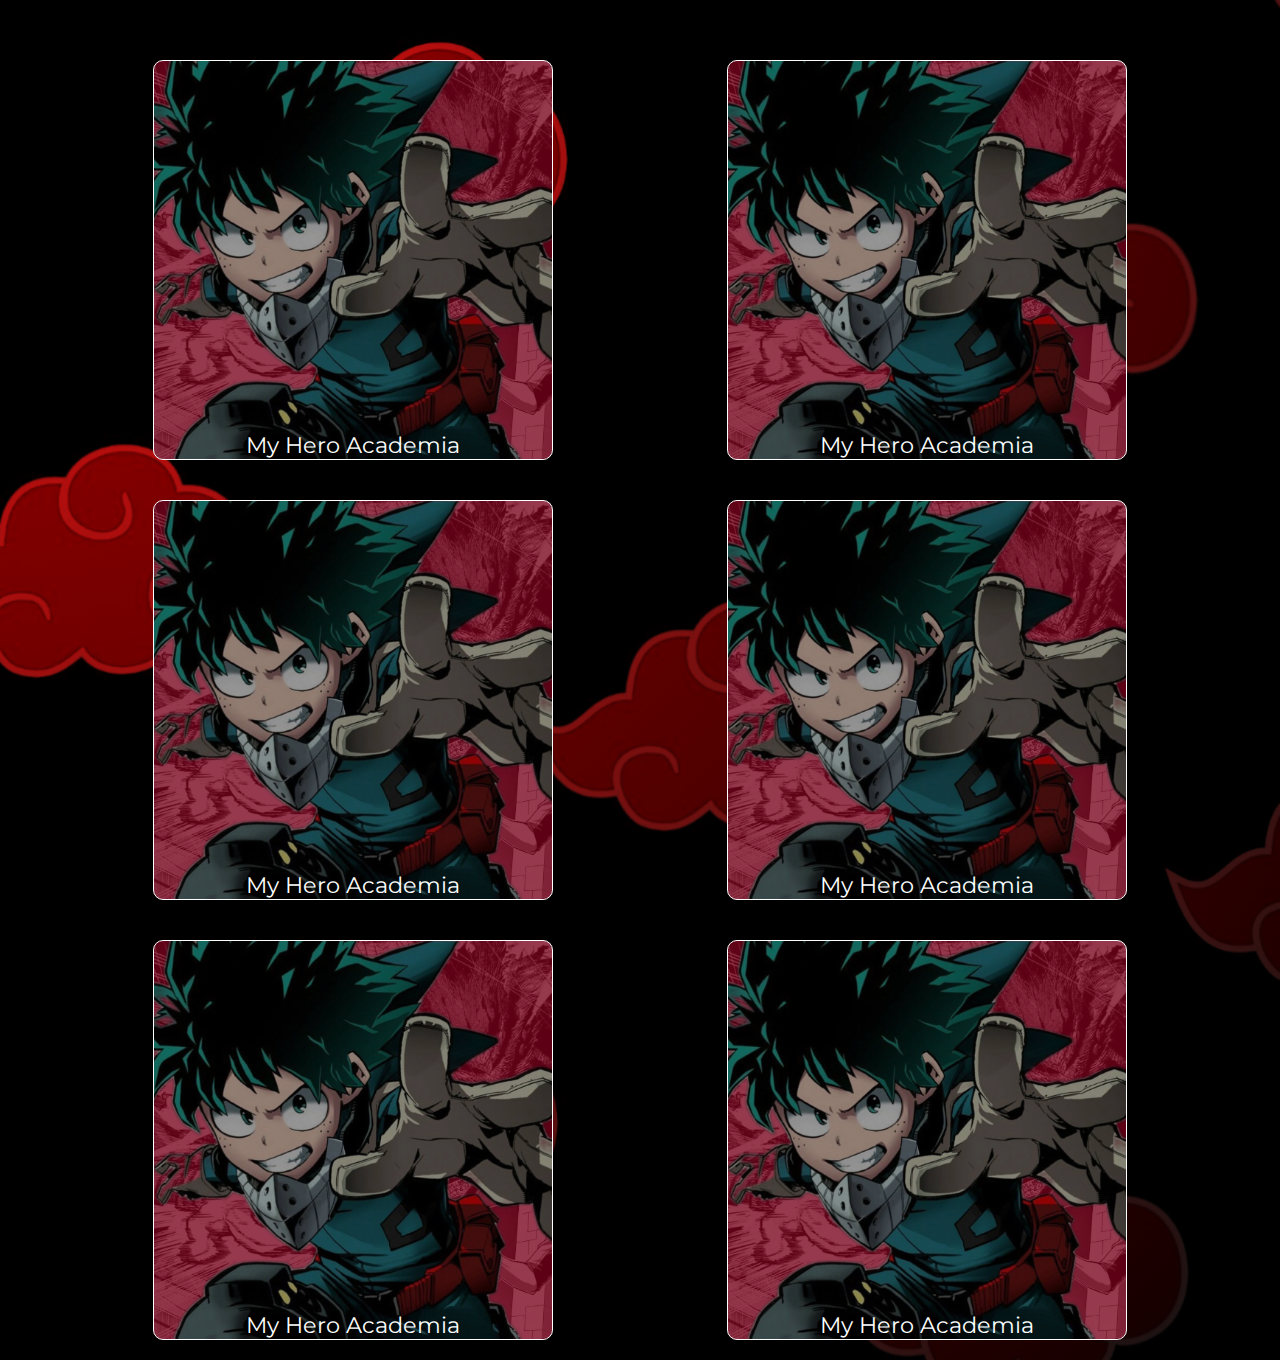
<file: pull-up template.html>
<!DOCTYPE html>
<html lang="en">
<head>
    <meta charset="UTF-8">
    <meta http-equiv="X-UA-Compatible" content="IE=edge">
    <meta name="viewport" content="width=device-width, initial-scale=1.0">
    <link rel="stylesheet" href="assets/styles/style.css">
    <title>Pull Up</title>
</head>
<body>
    <section class="pull-ups">
        <a href="mha.html" class="pull-up mha-pull">My Hero Academia</a>
        <a href="mha.html" class="pull-up mha-pull">My Hero Academia</a>
        <a href="mha.html" class="pull-up mha-pull">My Hero Academia</a>
        <a href="mha.html" class="pull-up mha-pull">My Hero Academia</a>
        <a href="mha.html" class="pull-up mha-pull">My Hero Academia</a>
        <a href="mha.html" class="pull-up mha-pull">My Hero Academia</a>
    </section>
</body>
</html>
</file>
<file: assets/styles/style.css>
@font-face {
    font-family: quicksand;
    src: url(../fonts/Quicksand/Quicksand-VariableFont_wght.ttf);
}
@font-face {
    font-family: secular-one;
    src: url(../fonts/Secular_One/SecularOne-Regular.ttf);
}
@font-face {
    font-family: montserrat;
    src: url(../fonts/Montserrat/Montserrat-VariableFont_wght.ttf);
}
* {
    margin: 0;
    padding: 0;
    box-sizing: border-box;
    font-family: quicksand, sans-serif;
    color: #fdfefe;
    scroll-behavior: smooth;
    scroll-padding: 5rem;
}
.card {
    scroll-padding: 20rem;
}
p {
    font-size: 1.6rem;
}
body {
    background: radial-gradient(at top left, #e90d0d 0%, #121313 100%), url(../../media/akatsuki-background.jpg);
    background-blend-mode: multiply;
    background-position: center;
    background-size: cover;
    width: 100%;
    /* max-width: 1400px; */
    min-height: 100vh;
    margin: auto;
}
/* header */
nav {
    height: 10vh;
    display: flex;
    align-items: center;
    justify-content: center;
    width: 100%;
    color: #fdfefe;
    border-bottom: #fdfefe81 3px solid;
    background: #00000041;
    backdrop-filter: blur(5px);
    position: sticky;
    top: 0;
    z-index: 999;
}
@media screen and (max-width: 900px) and (orientation: landscape) {
    nav {
        padding: 30px 0;
    }
}
.navigation-container {
    display: flex;
    align-items: center;
    justify-content: space-between;
    width: 100%;
    padding: 0 50px;
}
.logo {
    background-size: 70%;
    background-position: center;
    -webkit-text-fill-color: transparent;
    -moz-text-fill-color: transparent;
    font-size: 2.5rem;
    text-transform: uppercase;
    font-weight: 700;
    font-family: secular-one, sans-serif;
    -webkit-text-stroke: #fdfefe 0.7px;
    text-decoration: none;
    padding: 0 10px;
    border-radius: 10px;
    background: linear-gradient(to right, #fdfefe 50%, transparent 0%);
    background-position: right;
    background-size: 500%;
    -webkit-background-clip: text;
    -moz-background-clip: text;
    transition: all 0.5s ease-in-out;
}
.logo:hover {
    background-position: left;
    background-size: 300%;
    -webkit-text-stroke: #0d0d0d 0.7px;
    /* background: linear-gradient(to right, #fdfefe 50%, transparent 0%); */
}
@media screen and (max-width: 900px) and (orientation: portrait) {
    .logo {
        font-size: 30px;
    }
}
.menu {
    display: flex;
    flex-direction: row;
    justify-content: center;
    align-items: center;
    text-transform: capitalize;
}
.menu-item {
    margin-left: 15px;
    list-style: none;
    transition: all 0.4s ease-in-out;
    font-size: 1.2rem;
}
.menu-item a {
    text-decoration: none;
    color: inherit;
    position: relative;
}
.menu-item a::after {
    position: absolute;
    width: 0%;
    left: 0;
    bottom: -5px;
    content: '';
    height: 2px;
    background: #fdfefe;
    transition: 0.5s;
}
.menu-item a:hover::after{
    width: 100%;
}
@media screen and (max-width: 900px) {
    .navigation-container {
        padding: 0 10px;
    }
    .menu {
        display: grid;
        position: absolute;
        top: -1000px;
        left: 0;
        width: 100%;
        background: #0d0d0d;
        padding: 30px 0;
        transition: all 0.4s ease-in-out;
        opacity: 0;
    }
    .drop-active {
        top: 103%;
        opacity: 1;
    }
    .menu-item{
        margin: 20px auto;
    }
    .menu-item:hover{
        color: red;
        font-weight: 600;
    }
    .menu-toggle {
        width: fit-content;
        height: fit-content;
        background: transparent;
        cursor: pointer;
        transition: all 0.4s ease-in-out;
    }
    .bar {
        width: 35px;
        height: 3px;
        background: #fdfefe;
        border-radius: 10px;
        display: block;
        margin: 6px auto;
        transition: all ease-in-out 0.4s;
    }
    .toggle-active .bar:nth-child(2){
        opacity: 0;
    }
    .toggle-active .bar:nth-child(1){
        transform: translateY(9px) rotate(45deg);
    }
    .toggle-active .bar:nth-child(3){
        transform: translateY(-9px) rotate(-45deg);
    }
}
@media screen and (max-width: 900px) and (orientation: landscape){
    .menu {
        display: grid;
        grid-template-columns: 1fr 1fr;
    }
}
.featured-section {
    display: flex;
    flex-direction: column;
    align-items: center;
    justify-content: center;
    width: 100%;
    /* max-width: 1300px; */
    margin: auto;
}
.featured-section h3 {
    font-size: 2rem;
    text-decoration: underline;
    text-transform: uppercase;
}
.featured-section .card-section {
    display: flex;
    align-items: center;
    justify-content: center;
    flex-wrap: wrap;
    margin: auto;
}
/* scrollbar still in consideration would have to go back to it in the future */
/* 24th November- still don't think I would use it anymore but would remain as a reference for future projects */
/* .card-section::-webkit-scrollbar {
    height: 1vh;
}
.card-section::-webkit-scrollbar-thumb {
    background: #fdfefe;
    border-radius: 10px;
}
.card-section::-webkit-scrollbar-track {
    background: #0d0d0d;
    border-radius: 10px;
    width: 50%;
} */
::-webkit-scrollbar {
    width: 1vw;
    background: #0d0d0d;
}
::-webkit-scrollbar-thumb{
    background: #fdfefe;
    border-radius: 10px;

}
::-webkit-scrollbar-track{
    background: #0d0d0d;
    border-radius: 10px;
}

.featured-section h3 {
    text-align: center;
    font-size: 24px;
}
.featured-section .card-section .card {
    width: 250px;
    height: 300px;
    display: flex;
    flex-direction: column;
    align-items: center;
    justify-content: center;
    text-align: center;
    text-transform: uppercase;
    margin: 20px;
    transition: all 0.4s ease-in-out;
    background: #fdfefe41;
    backdrop-filter: blur(5ps);
    padding: 30px;
    border-radius: 10px;
    border: 1px solid;
}
.featured-section .card-section .card:hover {
    scale: 1.1;
    box-shadow: 0px 0px 30px #fdfefe;
}
.featured-section .card-section .card .image {
    width: 200px;
    height: 200px;
    margin: 10px auto;
    overflow: hidden;
}
.featured-section .card-section .card .image img {
    width: 100%;
    height: 100%;
}
.download-btn {
    text-decoration: none;
    text-transform: uppercase;
    padding: 10px;
    border: none;
    background: #fdfefe;
    color: #0d0d0d;
    font-weight: 600;
    letter-spacing: 1px;
    width: 200px;
    margin: 10px auto 0 auto;
    transition: all 0.3s ease-in-out;
}
.featured-section .card-section .card:hover .download-btn {
    animation: bounce infinite 1s alternate cubic-bezier(0.445, 0.05, 0.55, 0.95);
}
@keyframes bounce {
    50% {
        transform: translateY(-5px);
    }
}
.featured-section .card-section .card .download-btn:hover {
    box-shadow: 2px 2px 5px #fdfefe;
    animation: none;
}
.youtube-video {
    width: 853px;
    height: 480px;
    margin: 40px auto;
}
@media screen and (max-width: 900px){
    .trailer1 {
        width: 100%;
        display: flex;
        align-items: center;
        justify-content: center;
        position: relative;
    }
    .youtube-video{
        width: 90%;
        height: 250px;
        margin: 30px auto;
    }
}
.brief {
    width: 70%; 
    text-align: center;
    font-size: 1.2rem;
    margin: 10px auto;
}



/* footer - note: not done yet and still have a lot of work to handle but the general look is okay */
footer {
    height: 20vh;
    display: flex;
    align-items: center;
    justify-content: center;
    width: 100%;
    background: #fdfefe21;
    backdrop-filter: blur(5px);
}
footer .container {
    display: flex;
    align-items: center;
    justify-content: space-between;
    margin: auto 50px;
    border-top: 2px solid #fdfefe;
    width: 100%;
    height: 100%;
    text-transform: uppercase;
}
footer .container .logo-mini {
    font-family: secular-one, sans-serif;
    font-size: 30px;
    -webkit-text-fill-color: transparent;
    -webkit-text-stroke: #fdfefe 0.5px;
}
@media screen and (max-width: 900px) and (orientation: portrait) {
    footer .container {
        display: flex;
        flex-direction: column;
        align-items: center;
        justify-content: center;
        margin: auto;
        }
        footer .container a {
            display: block;
            margin: 5px auto;
            text-align: center;
        }
    }

    
    
    
    /* styles for the various pages- creating a template and then running with it */
    
    .page-header {
        display: flex;
        align-items: stretch;
        justify-content: space-between;
        width: 90%;
        margin: 20px auto;
        height: fit-content;
    }
    .page-header .image-container {
        width: 60%;
        height: auto;
    }
    .page-header .image-container img {
        width: 100%;
    }
    .page-header .caption {
        width: 30%;
        display: flex;
        flex-direction: column;
        align-items: center;
        justify-content: space-evenly;
        height: auto;
    }
    @media screen and (max-width: 900px) {
        .page-header {
            flex-direction: column;
            align-items: center;
            justify-content: center;
        }
        .page-header .image-container {
            width: 95%;
        }
        .page-header .caption {
            width: 95%;
            margin: 10px auto;
            padding: 5px;
            text-align: center;
        }
    }
    
    
    /* episode cards */
    /* was considering having pics and stuff on it but having a real change of heart right now */
    .season {
        display: flex;
        align-items: stretch;
        justify-content: space-evenly;
    }
    .card-section {
        display: grid;
        grid-template-columns: 1fr 1fr 1fr 1fr;
        width: 100%;
        padding: 0 50px;
    }
    .ep-cards {
        height: 100px;
        display: flex;
        align-items: center;
        justify-content: space-between;
        flex-direction: column;
        text-align: center;
        border: 1px solid;
        margin: 5px;
        transition: all 0.3s ease-in-out;
        cursor: default;
    }
    .ep-cards:hover {
        transform: translateY(-5px);
    }
    .ep-cards .ep-title{
        margin: 20px auto;
    }
    .ep-cards .download-btn:hover {
        background: transparent;
        border: 1px solid #fdfefe;
        color: #fdfefe;
        /* transition: all 0.3s ease-in-out; */
    }
        @media screen and (max-width: 900px) {
            .card-section{
                grid-template-columns: 1fr 1fr 1fr;
                width: 100%;
            }
            .anime-title-index {
                display: none;
            }
        }
        @media screen and (max-width: 400px) {
            .card-section {
                grid-template-columns: 1fr 1fr;
            }
        }

    .season-title {
        text-align: center;
        font-size: 3.5rem;
        font-family: montserrat, sans-serif;
        text-transform: uppercase;
        margin-top: 30px;
    }
    .caption p{
        font-size: 1.1rem;
    }







    /* == this is for pull-up.html == */
    section.pull-ups {
        display: flex;
        align-items: center;
        justify-content: space-evenly;
        flex-wrap: wrap;
        margin-top: 40px;
    }
    .pull-up {
        height: 400px;
        width: 400px;
        border: 1px solid;
        margin: 20px;
        transition: all 0.4s ease-in-out;
        display: flex;
        align-items: flex-end;
        justify-content: center;
        font-size: 1.4rem;
        text-decoration: none;
        font-family: montserrat, sans-serif;
        border-radius: 10px;
    }
    @media screen and (max-width: 900px) {
        .pull-up {
            width: 300px;
            height: 300px;
            margin: 15px;
        }
    }
    .pull-up:hover {
        transform: translateY(-10px);
    }
    .mha-pull{
        background: url(../../media/deku\ -\ square.jpg) #12131371;
        background-blend-mode: multiply;
        background-size: cover;
        background-position: center;
        position: relative;
    }
    .bleach-pull {
        background: url(../../media/Ichigo\ Kurosaki\ -\ square.jpg) #12131371;
        background-blend-mode: multiply;
        background-size: cover;
        background-position: right;
        position: relative;
    }
    .spy-x-family-pull {
        background: url(../../media/anya-square.jpg) #12131371;
        background-blend-mode: multiply;
        background-size: cover;
        background-position: center;
        position: relative;
    }
    .one-punch-man-pull {
        background: url(../../media/saitama-opm.jpg) #12131371;
        background-blend-mode: multiply;
        background-size: cover;
        background-position: center;
        position: relative;
    }

    /* for the season index */
    .season-index {
        display: flex;
        flex-direction: row;
        align-items: center;
        justify-content: space-between;
        width: 80%;
        margin: 20px auto;
        flex-wrap: wrap;
    }
    .season-index a {
        text-decoration: none;
        text-transform: uppercase;
        position: relative;
        transition: 0.5s;
        margin: 20px;
    }
    .season-index a::after {
        position: absolute;
        width: 0%;
        left: 0;
        bottom: -5px;
        content: '';
        height: 2px;
        background: #fdfefe;
        transition: 0.5s;
    }
    .season-index a:hover::after {
        width: 100%;
    }
</file>
